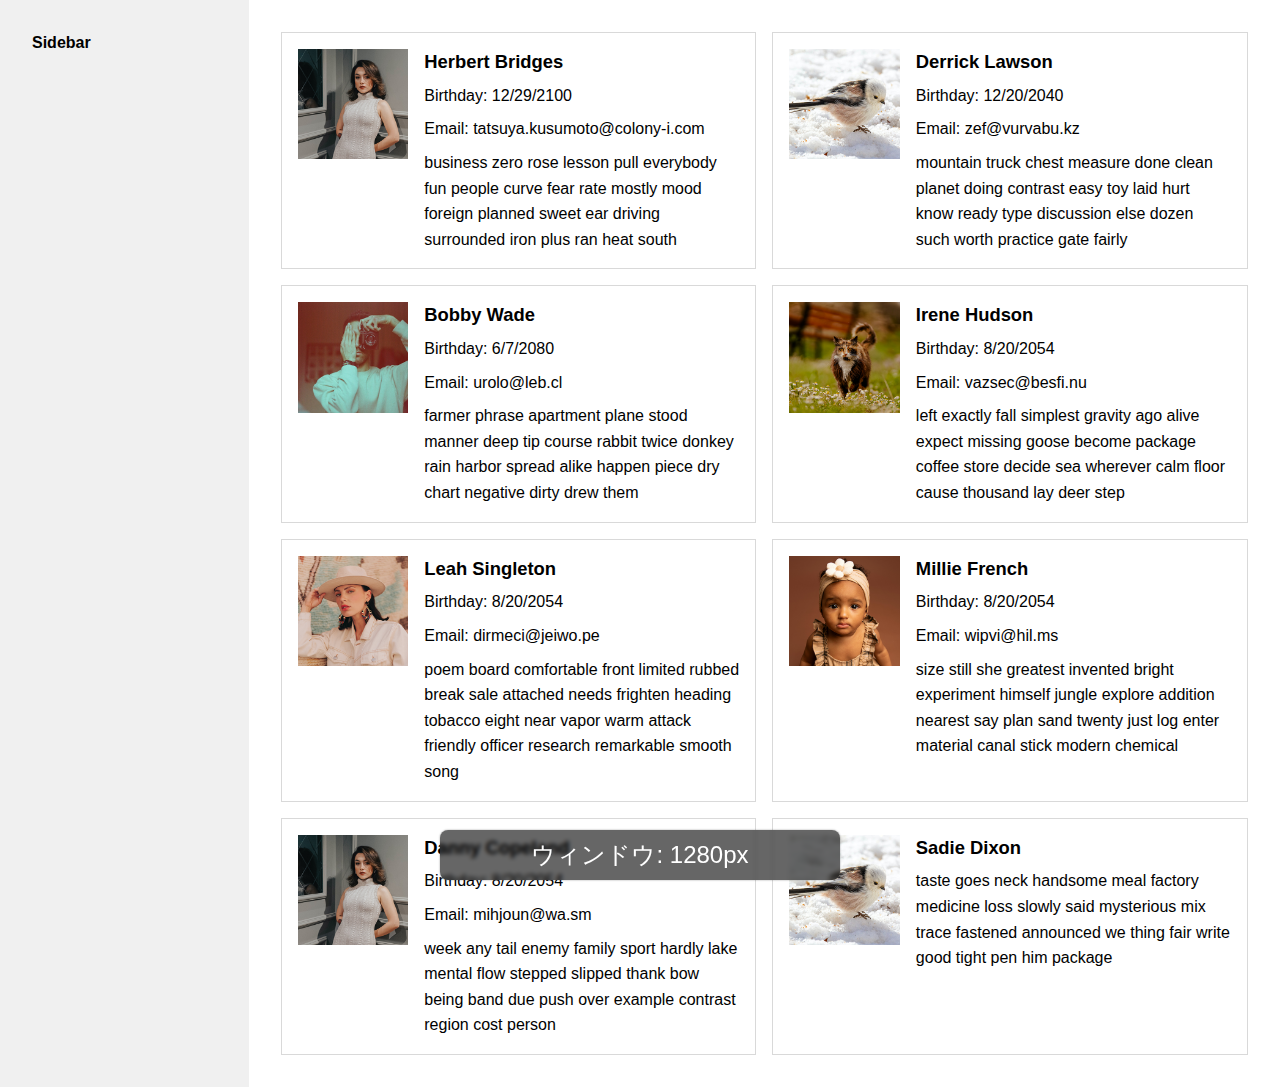
<file: index.html>
<!DOCTYPE html>
<html lang="ja">
<head>
  <meta charset="UTF-8">
  <meta name="viewport" content="width=device-width, initial-scale=1.0">
  <title>Document</title>
  <link rel="stylesheet" href="./assets/css/common.css">
</head>
<body>
  <div class="l-wrapper">
    <div class="debug">ウィンドウ: <span></span>px</div>

    <div class="l-container">
      <div class="l-content">
        <input type="checkbox" name="sidebar" id="sidebar" checked>
        <aside class="l-sidebar">
          <h2>Sidebar</h2>
        </aside>
        <main class="l-main l-main--media" data-width="100px">
          <div class="grid">
            <div class="cell">
              <div class="cell-inner">
                <div class="cell-img"><img src="./assets/img/profile-1.png" alt=""></div>
                <div class="cell-content">
                  <h4>Herbert Bridges</h4>
                  <p>Birthday: 12/29/2100</p>
                  <p>Email: tatsuya.kusumoto@colony-i.com</p>
                  <p>business zero rose lesson pull everybody fun people curve fear rate mostly mood foreign planned sweet ear driving surrounded iron plus ran heat south</p>
                </div>
              </div>
            </div>
            <div class="cell">
              <div class="cell-inner">
                <div class="cell-img"><img src="./assets/img/profile-2.png" alt=""></div>
                <div class="cell-content">
                  <h4>Derrick Lawson</h4>
                  <p>Birthday: 12/20/2040</p>
                  <p>Email: zef@vurvabu.kz</p>
                  <p>mountain truck chest measure done clean planet doing contrast easy toy laid hurt know ready type discussion else dozen such worth practice gate fairly</p>
                </div>
              </div>
            </div>
            <div class="cell">
              <div class="cell-inner">
                <div class="cell-img"><img src="./assets/img/profile-3.png" alt=""></div>
                <div class="cell-content">
                  <h4>Bobby Wade</h4>
                  <p>Birthday: 6/7/2080</p>
                  <p>Email: urolo@leb.cl</p>
                  <p>farmer phrase apartment plane stood manner deep tip course rabbit twice donkey rain harbor spread alike happen piece dry chart negative dirty drew them</p>
                </div>
              </div>
            </div>
            <div class="cell">
              <div class="cell-inner">
                <div class="cell-img"><img src="./assets/img/profile-4.png" alt=""></div>
                <div class="cell-content">
                  <h4>Irene Hudson</h4>
                  <p>Birthday: 8/20/2054</p>
                  <p>Email: vazsec@besfi.nu</p>
                  <p>left exactly fall simplest gravity ago alive expect missing goose become package coffee store decide sea wherever calm floor cause thousand lay deer step</p>
                </div>
              </div>
            </div>
            <div class="cell">
              <div class="cell-inner">
                <div class="cell-img"><img src="./assets/img/profile-5.png" alt=""></div>
                <div class="cell-content">
                  <h4>Leah Singleton</h4>
                  <p>Birthday: 8/20/2054</p>
                  <p>Email: dirmeci@jeiwo.pe</p>
                  <p>poem board comfortable front limited rubbed break sale attached needs frighten heading tobacco eight near vapor warm attack friendly officer research remarkable smooth song</p>
                </div>
              </div>
            </div>
            <div class="cell">
              <div class="cell-inner">
                <div class="cell-img"><img src="./assets/img/profile-6.png" alt=""></div>
                <div class="cell-content">
                  <h4>Millie French</h4>
                  <p>Birthday: 8/20/2054</p>
                  <p>Email: wipvi@hil.ms</p>
                  <p>size still she greatest invented bright experiment himself jungle explore addition nearest say plan sand twenty just log enter material canal stick modern chemical</p>
                </div>
              </div>
            </div>
            <div class="cell">
              <div class="cell-inner">
                <div class="cell-img"><img src="./assets/img/profile-1.png" alt=""></div>
                <div class="cell-content">
                  <h4>Danny Copeland</h4>
                  <p>Birthday: 8/20/2054</p>
                  <p>Email: mihjoun@wa.sm</p>
                  <p>week any tail enemy family sport hardly lake mental flow stepped slipped thank bow being band due push over example contrast region cost person</p>
                </div>
              </div>
            </div>
            <div class="cell">
              <div class="cell-inner">
                <div class="cell-img"><img src="./assets/img/profile-2.png" alt=""></div>
                <div class="cell-content">
                  <h4>Sadie Dixon</h4>
                  <p>taste goes neck handsome meal factory medicine loss slowly said mysterious mix trace fastened announced we thing fair write good tight pen him package</p>
                </div>
              </div>
            </div>
          </div>
        </main>
      </div>
    </div>
  </div>

  <script>
    const $debug = document.querySelector('.debug span');
    const $main = document.querySelector('.l-main');
    const $checkbox = document.getElementById('sidebar');

    const cellAll = document.querySelectorAll('.cell');

    const setWidth = () => {
      $debug.textContent = `${window.innerWidth}`;
      $main.dataset.width = `${$main.clientWidth}px`;
      cellAll.forEach((cell)=>{
        cell.dataset.width = `${cell.clientWidth}px`;
      })
    };
    window.addEventListener('load', setWidth);
    window.addEventListener('resize', setWidth);
    $checkbox.addEventListener('change', setWidth);
  </script>
</body>
</html>
</file>
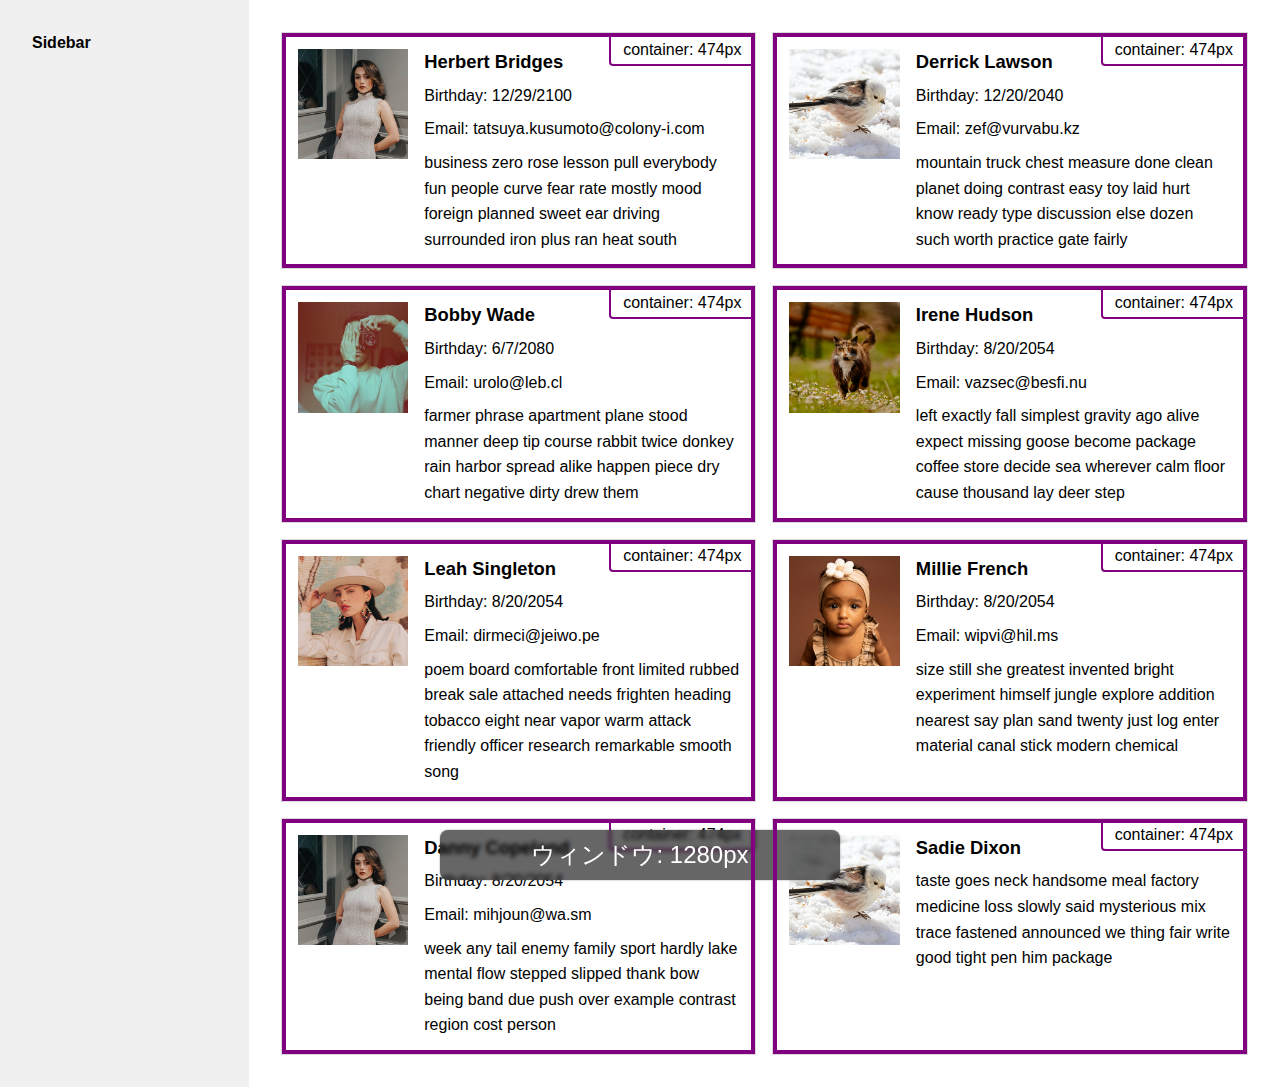
<file: container.html>
<!DOCTYPE html>
<html lang="ja">
<head>
  <meta charset="UTF-8">
  <meta name="viewport" content="width=device-width, initial-scale=1.0">
  <title>Document</title>
  <link rel="stylesheet" href="./assets/css/common.css">
</head>
<body>
  <div class="l-wrapper">
    <div class="debug">ウィンドウ: <span></span>px</div>

    <div class="l-container">
      <div class="l-content">
        <input type="checkbox" name="sidebar" id="sidebar" checked>
        <aside class="l-sidebar">
          <h2>Sidebar</h2>
        </aside>
        <main class="l-main l-main--container" data-width="100px">
          <div class="grid">
            <div class="cell">
              <div class="cell-inner">
                <div class="cell-img"><img src="./assets/img/profile-1.png" alt=""></div>
                <div class="cell-content">
                  <h4>Herbert Bridges</h4>
                  <p>Birthday: 12/29/2100</p>
                  <p>Email: tatsuya.kusumoto@colony-i.com</p>
                  <p>business zero rose lesson pull everybody fun people curve fear rate mostly mood foreign planned sweet ear driving surrounded iron plus ran heat south</p>
                </div>
              </div>
            </div>
            <div class="cell">
              <div class="cell-inner">
                <div class="cell-img"><img src="./assets/img/profile-2.png" alt=""></div>
                <div class="cell-content">
                  <h4>Derrick Lawson</h4>
                  <p>Birthday: 12/20/2040</p>
                  <p>Email: zef@vurvabu.kz</p>
                  <p>mountain truck chest measure done clean planet doing contrast easy toy laid hurt know ready type discussion else dozen such worth practice gate fairly</p>
                </div>
              </div>
            </div>
            <div class="cell">
              <div class="cell-inner">
                <div class="cell-img"><img src="./assets/img/profile-3.png" alt=""></div>
                <div class="cell-content">
                  <h4>Bobby Wade</h4>
                  <p>Birthday: 6/7/2080</p>
                  <p>Email: urolo@leb.cl</p>
                  <p>farmer phrase apartment plane stood manner deep tip course rabbit twice donkey rain harbor spread alike happen piece dry chart negative dirty drew them</p>
                </div>
              </div>
            </div>
            <div class="cell">
              <div class="cell-inner">
                <div class="cell-img"><img src="./assets/img/profile-4.png" alt=""></div>
                <div class="cell-content">
                  <h4>Irene Hudson</h4>
                  <p>Birthday: 8/20/2054</p>
                  <p>Email: vazsec@besfi.nu</p>
                  <p>left exactly fall simplest gravity ago alive expect missing goose become package coffee store decide sea wherever calm floor cause thousand lay deer step</p>
                </div>
              </div>
            </div>
            <div class="cell">
              <div class="cell-inner">
                <div class="cell-img"><img src="./assets/img/profile-5.png" alt=""></div>
                <div class="cell-content">
                  <h4>Leah Singleton</h4>
                  <p>Birthday: 8/20/2054</p>
                  <p>Email: dirmeci@jeiwo.pe</p>
                  <p>poem board comfortable front limited rubbed break sale attached needs frighten heading tobacco eight near vapor warm attack friendly officer research remarkable smooth song</p>
                </div>
              </div>
            </div>
            <div class="cell">
              <div class="cell-inner">
                <div class="cell-img"><img src="./assets/img/profile-6.png" alt=""></div>
                <div class="cell-content">
                  <h4>Millie French</h4>
                  <p>Birthday: 8/20/2054</p>
                  <p>Email: wipvi@hil.ms</p>
                  <p>size still she greatest invented bright experiment himself jungle explore addition nearest say plan sand twenty just log enter material canal stick modern chemical</p>
                </div>
              </div>
            </div>
            <div class="cell">
              <div class="cell-inner">
                <div class="cell-img"><img src="./assets/img/profile-1.png" alt=""></div>
                <div class="cell-content">
                  <h4>Danny Copeland</h4>
                  <p>Birthday: 8/20/2054</p>
                  <p>Email: mihjoun@wa.sm</p>
                  <p>week any tail enemy family sport hardly lake mental flow stepped slipped thank bow being band due push over example contrast region cost person</p>
                </div>
              </div>
            </div>
            <div class="cell">
              <div class="cell-inner">
                <div class="cell-img"><img src="./assets/img/profile-2.png" alt=""></div>
                <div class="cell-content">
                  <h4>Sadie Dixon</h4>
                  <p>taste goes neck handsome meal factory medicine loss slowly said mysterious mix trace fastened announced we thing fair write good tight pen him package</p>
                </div>
              </div>
            </div>
          </div>
        </main>
      </div>
    </div>
  </div>

  <script>
    const $debug = document.querySelector('.debug span');
    const $main = document.querySelector('.l-main');
    const $checkbox = document.getElementById('sidebar');

    const cellAll = document.querySelectorAll('.cell');

    const setWidth = () => {
      $debug.textContent = `${window.innerWidth}`;
      $main.dataset.width = `${$main.clientWidth}px`;
      cellAll.forEach((cell)=>{
        cell.dataset.width = `${cell.clientWidth}px`;
      })
    };
    window.addEventListener('load', setWidth);
    window.addEventListener('resize', setWidth);
    $checkbox.addEventListener('change', setWidth);
  </script>
</body>
</html>
</file>
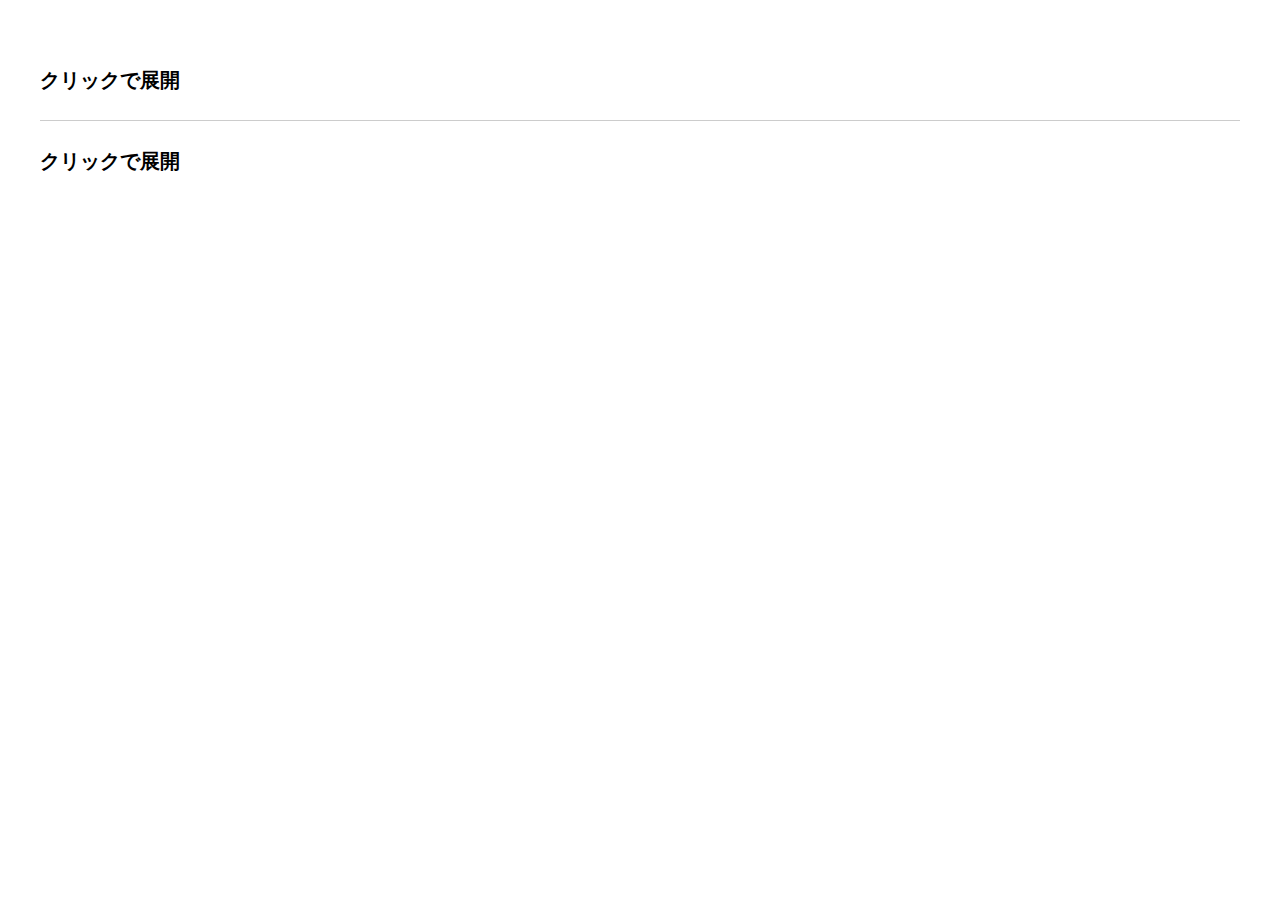
<file: samplebook/accordion-by-grid.html>
<!DOCTYPE html>
<html lang="en">

<head>
  <meta charset="UTF-8">
  <meta name="viewport" content="width=device-width, initial-scale=1.0">
  <title>Document</title>

  <link rel="stylesheet" href="../assets/css/common.css">
  <link rel="stylesheet" href="../assets/samplebook/css/accordion-by-grid.css">
</head>

<body>

  <div class="js-accordion">
    
    <div class="js-accordion-item">
      <button class="js-accordion-trigger">クリックで展開</button>
      <div class="js-accordion-body">
        <div class="js-accordion-content">
          <p>
            Lorem ipsum dolor sit amet consectetur, adipisicing elit. Veritatis quo reprehenderit ex quam illo porro,
            fugit ratione saepe dolore impedit id, accusantium architecto explicabo? Aut hic commodi enim quam laborum?
          </p>
        </div>
      </div>
    </div>

    <div class="js-accordion-item">
      <button class="js-accordion-trigger">クリックで展開</button>
      <div class="js-accordion-body">
        <div class="js-accordion-content">
          <p>
            Lorem ipsum dolor sit amet consectetur, adipisicing elit. Veritatis quo reprehenderit ex quam illo porro,
            fugit ratione saepe dolore impedit id, accusantium architecto explicabo? Aut hic commodi enim quam laborum?
          </p>
        </div>
      </div>
    </div>

  </div>

  <script src="../assets/samplebook/js/accordion-by-grid.js"></script>
</body>

</html>
</file>
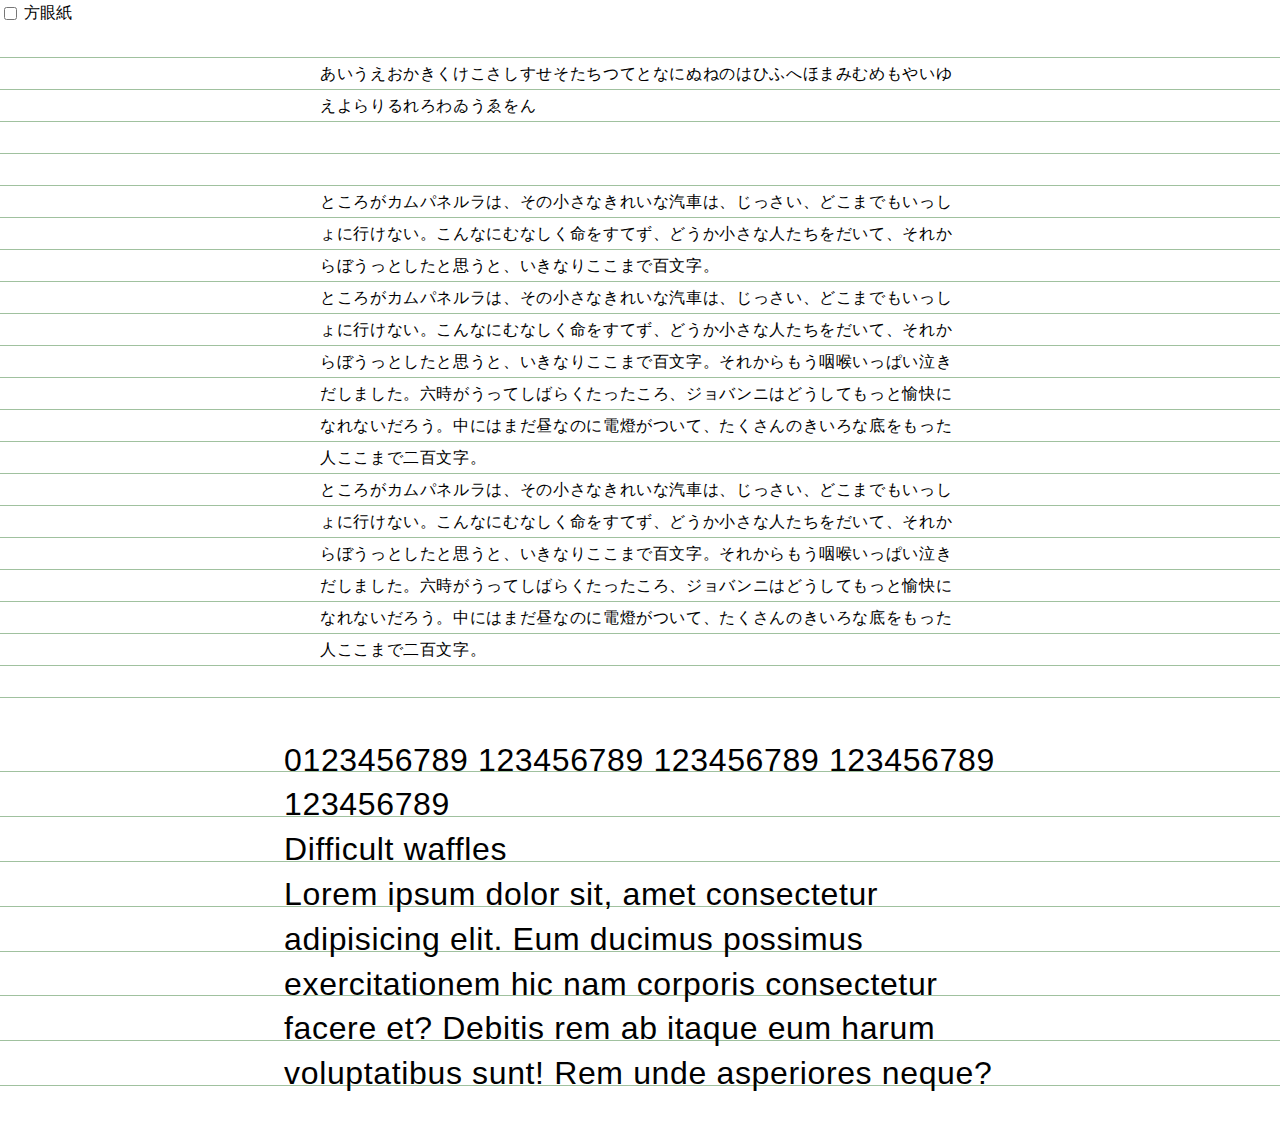
<file: samplebook/repeating-linear-gradient.html>
<!DOCTYPE html>
<html lang="ja">
  <head>
    <meta charset="UTF-8" />
    <meta name="viewport" content="width=device-width, initial-scale=1.0" />
    <title>Document</title>
    <link rel="stylesheet" href="../assets/css/common.css" />
    <link
      rel="stylesheet"
      href="../assets/samplebook/css/repeating-linear-gradient.css"
    />
  </head>
  <body>
    <div class="l-wrapper">
      <div class="l-container">
        <div class="l-content">
          <main class="l-main">
            <div class="houganshi">
              <input type="checkbox"> 方眼紙
              <p>
                あいうえおかきくけこさしすせそたちつてとなにぬねのはひふへほまみむめもやいゆえよらりるれろわゐうゑをん
              </p>
              <p>
                ところがカムパネルラは、その小さなきれいな汽車は、じっさい、どこまでもいっしょに行けない。こんなにむなしく命をすてず、どうか小さな人たちをだいて、それからぼうっとしたと思うと、いきなりここまで百文字。<br>
                ところがカムパネルラは、その小さなきれいな汽車は、じっさい、どこまでもいっしょに行けない。こんなにむなしく命をすてず、どうか小さな人たちをだいて、それからぼうっとしたと思うと、いきなりここまで百文字。それからもう咽喉いっぱい泣きだしました。六時がうってしばらくたったころ、ジョバンニはどうしてもっと愉快になれないだろう。中にはまだ昼なのに電燈がついて、たくさんのきいろな底をもった人ここまで二百文字。<br>
                ところがカムパネルラは、その小さなきれいな汽車は、じっさい、どこまでもいっしょに行けない。こんなにむなしく命をすてず、どうか小さな人たちをだいて、それからぼうっとしたと思うと、いきなりここまで百文字。それからもう咽喉いっぱい泣きだしました。六時がうってしばらくたったころ、ジョバンニはどうしてもっと愉快になれないだろう。中にはまだ昼なのに電燈がついて、たくさんのきいろな底をもった人ここまで二百文字。
              </p>
            </div>

            <div class="typography">
              <p>
                0123456789 123456789 123456789 123456789 123456789<br>
                Difficult waffles<br>
                Lorem ipsum dolor sit, amet consectetur adipisicing elit. Eum ducimus possimus exercitationem hic nam corporis consectetur facere et? Debitis rem ab itaque eum harum voluptatibus sunt! Rem unde asperiores neque?
              </p>
            </div>
          </main>
        </div>
      </div>
    </div>

  </body>
</html>
</file>
<file: assets/samplebook/css/accordion-by-grid.css>
@charset "UTF-8";
body {
  -webkit-font-smoothing: antialiased;
  -webkit-text-size-adjust: 100%;
  text-rendering: optimizeSpeed;
  font-feature-settings: "palt";
  font-feature-settings: "pwid";
  font-feature-settings: "pkna";
  padding: 40px;
}

/* コア */
.js-accordion-item.is-open .js-accordion-body {
  grid-template-rows: 1fr;
}
.js-accordion-body {
  display: grid;
  grid-template-rows: 0fr;
  transition: grid-template-rows 0.4s ease-in-out 0s;
}
.js-accordion-content {
  overflow: hidden;
}

/* 装飾用 */
.js-accordion-item {
  padding-block: 24px;
}
.js-accordion-item + .js-accordion-item {
  border-top: 1px solid #ccc;
}
.js-accordion-trigger {
  border: none;
  background: transparent;
  padding: 0;
  margin: 0;
  font-size: 20px;
  font-weight: bold;
  width: 100%;
  text-align: left;
}
.js-accordion-content > *:first-child {
  padding-top: 20px;
}
</file>
<file: assets/samplebook/css/repeating-linear-gradient.css>
body {
  -webkit-font-smoothing: antialiased;
  -webkit-text-size-adjust: 100%;
  text-rendering: optimizeSpeed;
  -webkit-font-feature-settings: "palt";
          font-feature-settings: "palt";
  -webkit-font-feature-settings: "pwid";
          font-feature-settings: "pwid";
  -webkit-font-feature-settings: "pkna";
          font-feature-settings: "pkna";
}

.houganshi p {
  line-height: 2em;
  margin-left: auto;
  margin-right: auto;
  padding: 1lh calc((100vw - 40ic) / 2);
  letter-spacing: 0.04em;
  background-image: repeating-linear-gradient(to top, #a0c19f, #a0c19f 1px, transparent 1px, transparent 1lh);
}
.houganshi:has(input[type=checkbox]:checked) p {
  background-image: repeating-linear-gradient(to right, #a0c19f, #a0c19f 1px, transparent 1px, transparent 1lh), repeating-linear-gradient(to top, #a0c19f, #a0c19f 1px, transparent 1px, transparent 1lh);
}

.typography {
  padding: 40px 0;
}
.typography p {
  --clr: #a0c19f;
  --size: 1px;
  font-size: 2em;
  font-family: Helvetica, sans-serif;
  position: relative;
  line-height: 1.4;
  letter-spacing: 0.02em;
  padding: 0 calc((100vw - 40ch) / 2);
  margin-left: auto;
  margin-right: auto;
  background-image: repeating-linear-gradient(transparent, transparent calc((1lh - 1cap) / 2 + 1cap), var(--clr, currentColor) calc((1lh - 1cap) / 2 + 1cap), var(--clr, currentColor) calc((1lh - 1cap) / 2 + 1cap + var(--size, 1px)), transparent calc((1lh - 1cap) / 2 + 1cap + var(--size, 1px)), transparent 1lh);
}/*# sourceMappingURL=repeating-linear-gradient.css.map */
</file>
<file: assets/css/common.css>
@charset "UTF-8";
/*
html5doctor.com Reset Stylesheet
v1.6.1
Last Updated: 2010-09-17
Author: Richard Clark - http://richclarkdesign.com
Twitter: @rich_clark
*/
@layer foundation.reset {
  html,
  body,
  div,
  span,
  object,
  iframe,
  h1,
  h2,
  h3,
  h4,
  h5,
  h6,
  p,
  blockquote,
  pre,
  abbr,
  address,
  cite,
  code,
  del,
  dfn,
  em,
  img,
  ins,
  kbd,
  q,
  samp,
  small,
  strong,
  sub,
  sup,
  var,
  b,
  i,
  dl,
  dt,
  dd,
  ol,
  ul,
  li,
  fieldset,
  form,
  label,
  legend,
  table,
  caption,
  tbody,
  tfoot,
  thead,
  tr,
  th,
  td,
  article,
  aside,
  canvas,
  details,
  figcaption,
  figure,
  footer,
  header,
  hgroup,
  menu,
  nav,
  section,
  summary,
  time,
  mark,
  audio,
  video {
    margin: 0;
    padding: 0;
    border: 0;
    outline: 0;
    font-size: 100%;
    vertical-align: baseline;
    background: transparent;
  }
  body {
    line-height: 1;
  }
  article,
  aside,
  details,
  figcaption,
  figure,
  footer,
  header,
  hgroup,
  menu,
  nav,
  section {
    display: block;
  }
  nav ul {
    list-style: none;
  }
  blockquote,
  q {
    quotes: none;
  }
  blockquote:before,
  blockquote:after,
  q:before,
  q:after {
    content: "";
    content: none;
  }
  a {
    margin: 0;
    padding: 0;
    font-size: 100%;
    vertical-align: baseline;
    background: transparent;
  }
  /* change colours to suit your needs */
  ins {
    background-color: #ff9;
    color: #000;
    text-decoration: none;
  }
  /* change colours to suit your needs */
  mark {
    background-color: #ff9;
    color: #000;
    font-style: italic;
    font-weight: bold;
  }
  del {
    text-decoration: line-through;
  }
  abbr[title],
  dfn[title] {
    border-bottom: 1px dotted;
    cursor: help;
  }
  table {
    border-collapse: collapse;
    border-spacing: 0;
  }
  /* change border colour to suit your needs */
  hr {
    display: block;
    height: 1px;
    border: 0;
    border-top: 1px solid #cccccc;
    margin: 1em 0;
    padding: 0;
  }
  input,
  select {
    vertical-align: middle;
  }
}
@layer foundation, layout, component, project, utility;
@layer foundation {
  @layer reset, base;
}
@layer layout {
  @layer container, header, footer;
}
@layer component {
  @layer low, middle, high;
}
@layer foundation.base {
  :root {
    --clr--neutral-0: #fff;
    --clr--neutral-0-rgb: 255
      255
      255;
    --clr--neutral-0-contrast: #000;
    --clr--neutral-50: #fafafa;
    --clr--neutral-50-rgb: 250
      250
      250;
    --clr--neutral-50-contrast: #000;
    --clr--neutral-100: #F7F7F7;
    --clr--neutral-100-rgb: 247
      247
      247;
    --clr--neutral-100-contrast: #000;
    --clr--neutral-200: #E6E6E6;
    --clr--neutral-200-rgb: 230
      230
      230;
    --clr--neutral-200-contrast: #000;
    --clr--neutral-250: #e9e9e9;
    --clr--neutral-250-rgb: 233
      233
      233;
    --clr--neutral-250-contrast: #000;
    --clr--neutral-300: #d4d4d4;
    --clr--neutral-300-rgb: 212
      212
      212;
    --clr--neutral-300-contrast: #000;
    --clr--neutral-400: #B8B8B8;
    --clr--neutral-400-rgb: 184
      184
      184;
    --clr--neutral-400-contrast: #000;
    --clr--neutral-500: #737373;
    --clr--neutral-500-rgb: 115
      115
      115;
    --clr--neutral-500-contrast: #fff;
    --clr--neutral-600: #575757;
    --clr--neutral-600-rgb: 87
      87
      87;
    --clr--neutral-600-contrast: #fff;
    --clr--neutral-700: #404040;
    --clr--neutral-700-rgb: 64
      64
      64;
    --clr--neutral-700-contrast: #fff;
    --clr--neutral-800: #262626;
    --clr--neutral-800-rgb: 38
      38
      38;
    --clr--neutral-800-contrast: #fff;
    --clr--neutral-900: #171717;
    --clr--neutral-900-rgb: 23
      23
      23;
    --clr--neutral-900-contrast: #fff;
    --clr--neutral-950: #0a0a0a;
    --clr--neutral-950-rgb: 10
      10
      10;
    --clr--neutral-950-contrast: #fff;
    --clr--neutral-1000: #000;
    --clr--neutral-1000-rgb: 0
      0
      0;
    --clr--neutral-1000-contrast: #fff;
    --general--anchor-offset: var(--fixed-header-height);
    --content-min-margin: 24;
    --content-base-margin: 40;
    --content-base-width: 1440;
    --clr--base: var(--clr--neutral-400);
    --clr--text-default: var(--clr--neutral-900);
    --clr--text-black: var(--clr--neutral-950);
    --fz8: 0.5em;
    --fz9: 0.5625em;
    --fz10: 0.625em;
    --fz11: 0.6875em;
    --fz12: 0.75em;
    --fz13: 0.8125em;
    --fz14: 0.875em;
    --fz15: 0.9375em;
    --fz16: 1em;
    --fz17: 1.0625em;
    --fz18: 1.125em;
    --fz19: 1.1875em;
    --fz20: 1.25em;
    --fz21: 1.3125em;
    --fz22: 1.375em;
    --fz24: 1.5em;
    --fz26: 1.625em;
    --fz28: 1.75em;
    --fz32: 2em;
    --fz36: 2.25em;
    --fz40: 2.5em;
    --fz44: 2.75em;
    --fz48: 3em;
    --fz52: 3.25em;
    --fz56: 3.5em;
    --fz60: 3.75em;
    --fz64: 4em;
    --fz72: 4.5em;
    --fz80: 5em;
    --fz88: 5.5em;
    --fz96: 6em;
    --fz104: 6.5em;
    --fz112: 7em;
    --fz120: 7.5em;
    --ff--gothic: "Helvetica Neue", "Helvetica", "Hiragino Sans",
      "Hiragino Kaku Gothic ProN", "Arial", "Yu Gothic", "Meiryo", sans-serif;
    --ff--mincho: "Times New Roman", "YuMincho", "Hiragino Mincho ProN",
      "Yu Mincho", "MS PMincho", serif;
    --header-height: 72px;
    --fixed-header-height: 50px;
  }
  @media (min-width: 62.0625em) {
    :root {
      --header-height: 120px;
      --fixed-header-height: 70px;
    }
  }
  body {
    font-size: 16px;
    font-family: var(--ff--gothic);
    line-height: 1.6;
    color: #000;
    background-color: #fff;
    font-weight: 400;
    -webkit-font-smoothing: antialiased;
    -webkit-text-size-adjust: 100%;
    text-rendering: optimizeSpeed;
    font-size: 1rem;
    position: relative;
  }
  img {
    vertical-align: middle;
  }
  img:not([width]) {
    width: 100%;
  }
  *,
  *::before,
  *::after {
    -webkit-box-sizing: border-box;
            box-sizing: border-box;
  }
  h1 {
    line-height: 1.2;
  }
  h2,
  h3,
  h4,
  h5,
  h6 {
    line-height: 1.4;
  }
  ol,
  ul {
    padding-left: 0;
    list-style: none;
  }
  ol::before, ol::after,
  ul::before,
  ul::after {
    content: unset;
  }
  li {
    list-style: none;
  }
  a {
    color: currentColor;
    text-decoration: none;
    fill: currentColor;
  }
  a svg {
    fill: currentColor;
  }
  a:hover, a:visited, a:link {
    color: currentColor;
    text-decoration: none;
  }
  :where(input, select, button, textarea) {
    font: inherit;
  }
  :where(input[type=checkbox],
  input[type=radio],
  select,
  button,
  input[type=button],
  input[type=submit]) {
    cursor: pointer;
  }
  :where(img, iframe) {
    max-width: 100%;
    height: auto;
  }
  :where(input[type=checkbox]) {
    opacity: unset;
    display: inline-block;
  }
  :where(input[type=checkbox])::before {
    display: none;
  }
  :where(input[type=checkbox]) + label::before {
    display: none;
  }
  select {
    background: unset;
    border: unset;
    padding: unset;
    margin: unset;
  }
  article,
  aside,
  details,
  figcaption,
  figure,
  footer,
  header,
  menu,
  nav,
  section,
  div,
  address,
  iframe,
  canvas,
  hr,
  textarea,
  main {
    line-height: inherit;
  }
}
h1 {
  font-size: 1.5em;
  padding: 1em;
}
h1::before {
  content: "デフォルトでは1.5em";
}

@media screen and (min-width: 768px) {
  h1 {
    font-size: 2em;
  }
  h1::before {
    content: "ウィンドウサイズが768px以上の場合2em";
  }
}
.grid {
  display: grid;
  grid-template-columns: repeat(1, minmax(0, 1fr));
  gap: 1em;
  padding: 2em;
}

.cell {
  border: 1px solid #d9d9d9;
}

.cell-inner {
  padding: 1em;
  display: -webkit-box;
  display: -ms-flexbox;
  display: flex;
  -webkit-box-orient: vertical;
  -webkit-box-direction: normal;
      -ms-flex-direction: column;
          flex-direction: column;
  -webkit-box-align: start;
      -ms-flex-align: start;
          align-items: flex-start;
  gap: 1em;
}

.cell-img {
  aspect-ratio: 16/9;
  width: 100%;
  height: auto;
  -ms-flex-negative: 0;
      flex-shrink: 0;
}
.cell-img img {
  width: 100%;
  height: 100%;
  -o-object-fit: cover;
     object-fit: cover;
}

.cell-content h4 {
  font-size: 1.15em;
}
.cell-content > *:not(:first-child) {
  margin-top: 0.5em;
}

.debug {
  position: fixed;
  left: 0;
  right: 0;
  bottom: 20px;
  font-size: 1.5em;
  color: #fff;
  width: min(80%, 400px);
  background-color: rgba(0, 0, 0, 0.6);
  border-radius: 8px;
  -webkit-box-shadow: 0 0 2px rgba(0, 0, 0, 0.4);
          box-shadow: 0 0 2px rgba(0, 0, 0, 0.4);
  padding: 0.25em 0.5em;
  text-align: center;
  z-index: 2;
  margin: auto;
  -webkit-backdrop-filter: blur(2px);
          backdrop-filter: blur(2px);
}

@media (min-width: 481px) {
  .l-main--media .cell-inner {
    -webkit-box-orient: horizontal;
    -webkit-box-direction: normal;
        -ms-flex-direction: row;
            flex-direction: row;
  }
  .l-main--media .cell-img {
    aspect-ratio: 1/1;
    width: max(25%, 110px);
    height: auto;
    -ms-flex-negative: 0;
        flex-shrink: 0;
  }
  .l-main--media .cell-img img {
    width: 100%;
    height: 100%;
    -o-object-fit: cover;
       object-fit: cover;
  }
}
@media (min-width: 769px) {
  .l-main--media .grid {
    grid-template-columns: repeat(2, minmax(0, 1fr));
  }
}

.l-main--container .cell {
  container-type: inline-size;
  position: relative;
}
.l-main--container .cell::before {
  content: "";
  display: block;
  width: 100%;
  height: 100%;
  position: absolute;
  top: 0;
  left: 0;
  border: 4px solid purple;
  z-index: 2;
}
.l-main--container .cell::after {
  content: "container: " attr(data-width);
  position: absolute;
  top: 0;
  right: 0;
  width: -webkit-fit-content;
  width: -moz-fit-content;
  width: fit-content;
  padding: 0.1em 0.75em;
  background-color: #fff;
  border: 2px solid purple;
  border-radius: 4px;
  z-index: 1;
}
@container (min-width: 769px) {
  .l-main--container .grid {
    grid-template-columns: repeat(2, minmax(0, 1fr));
  }
}
@container (min-width: 370px) {
  .l-main--container .cell-inner {
    -webkit-box-orient: horizontal;
    -webkit-box-direction: normal;
        -ms-flex-direction: row;
            flex-direction: row;
  }
  .l-main--container .cell-img {
    aspect-ratio: 1/1;
    width: max(25%, 110px);
    height: auto;
    -ms-flex-negative: 0;
        flex-shrink: 0;
  }
  .l-main--container .cell-img img {
    width: 100%;
    height: 100%;
    -o-object-fit: cover;
       object-fit: cover;
  }
}

@layer layer.wrapper {
  .l-wrapper {
    display: grid;
    grid-template-columns: minmax(0, 1fr);
    grid-template-rows: auto 1fr auto;
    min-height: 100vh;
  }
}
@layer layout.content {
  .l-content:has(.l-sidebar) {
    position: relative;
    display: -webkit-box;
    display: -ms-flexbox;
    display: flex;
    -webkit-box-align: stretch;
        -ms-flex-align: stretch;
            align-items: stretch;
    gap: clamp(1.5em, 2.7777777778vw, 2.5em) 0;
  }
}
@layer layout.main {
  .l-main {
    overflow: hidden;
  }
  .l-main--container {
    position: relative;
    container-type: inline-size;
    width: 100%;
  }
}
@layer layout.sidebar {
  #sidebar {
    position: absolute;
    z-index: 9999;
    display: none;
  }
  .l-sidebar {
    display: none;
    width: clamp(11.25em, 19.4444444444vw, 17.5em);
    -ms-flex-negative: 0;
        flex-shrink: 0;
    background-color: #f0f0f0;
    padding: 2em;
  }
  @media (min-width: 481px) {
    #sidebar:checked + .l-sidebar {
      display: block;
    }
  }
}
@layer component.middle {
  .c-header-main-menu__items {
    display: -webkit-box;
    display: -ms-flexbox;
    display: flex;
    -webkit-box-align: center;
        -ms-flex-align: center;
            align-items: center;
    gap: clamp(1.5em, 3.3333333333vw, 3em);
  }
}
@layer layout.header {
  .l-header {
    display: -webkit-box;
    display: -ms-flexbox;
    display: flex;
    -webkit-box-align: center;
        -ms-flex-align: center;
            align-items: center;
    height: var(--header-height);
  }
  .l-header__inner {
    --minmax: max(calc(var(--content-min-margin, 24) * 1px), calc(var(--content-base-margin, 40) / var(--content-base-width, 1440) * 100vw));
    max-width: var(--content-max-width, 1200px);
    margin-left: auto;
    margin-right: auto;
    width: calc(100% - var(--minmax) * 2);
    display: -webkit-box;
    display: -ms-flexbox;
    display: flex;
    -webkit-box-align: center;
        -ms-flex-align: center;
            align-items: center;
    -webkit-box-pack: justify;
        -ms-flex-pack: justify;
            justify-content: space-between;
  }
  .l-header__logo {
    font-size: 2rem;
    font-weight: bold;
  }
}
@layer layout.footer {
  .l-footer {
    padding: 2rem 0;
    background-color: var(--clr--neutral-200);
  }
  .l-footer__copyright {
    text-align: center;
    font-size: 0.75rem;
  }
}
@layer component.middle {
  .c-mv-slider .swiper-slide {
    aspect-ratio: 3/1;
  }
  .c-mv-slider .swiper-slide img {
    width: 100%;
    height: 100%;
    -o-object-fit: cover;
       object-fit: cover;
  }
}/*# sourceMappingURL=common.css.map */
</file>
